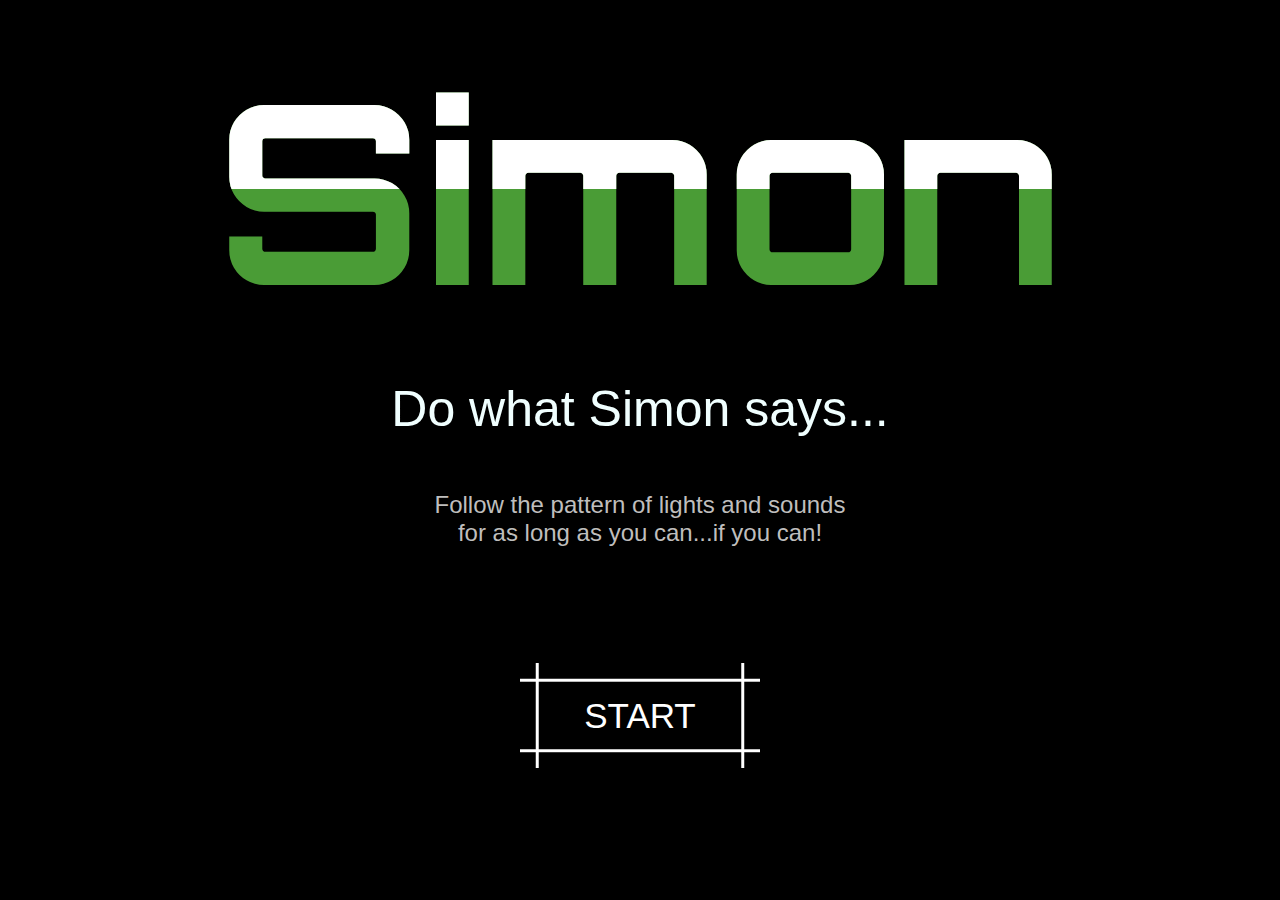
<file: index.html>
<!DOCTYPE html>
<html lang="en">
<head>
  <meta charset="UTF-8">
  <title>Simon Says</title>
     

  <link href="https://fonts.googleapis.com/css2?family=Orbitron:wght@700&display=swap" rel="stylesheet">
   <link rel="stylesheet" href="style.css">
   
</head>
<body>
    
    <div class="main">
      <div class="text-container">
         <div class="text-back">Simon</div>
         <div class="text-front">Simon</div>
     </div>
     <h1 class="upr">Do what Simon says...</h1>
     <h2 class="lwr" style="font-family: 'Gill Sans', 'Gill Sans MT', Calibri, 'Trebuchet MS', sans-serif;font-weight: 200;color: rgb(191, 190, 189);">Follow the pattern of lights and sounds<br>for as long as you can...if you can!</h2>
     
      <button class="button-89" role="button">START</button>
    </div>
 <script src="script.js"></script>
</body>
</html>
</file>
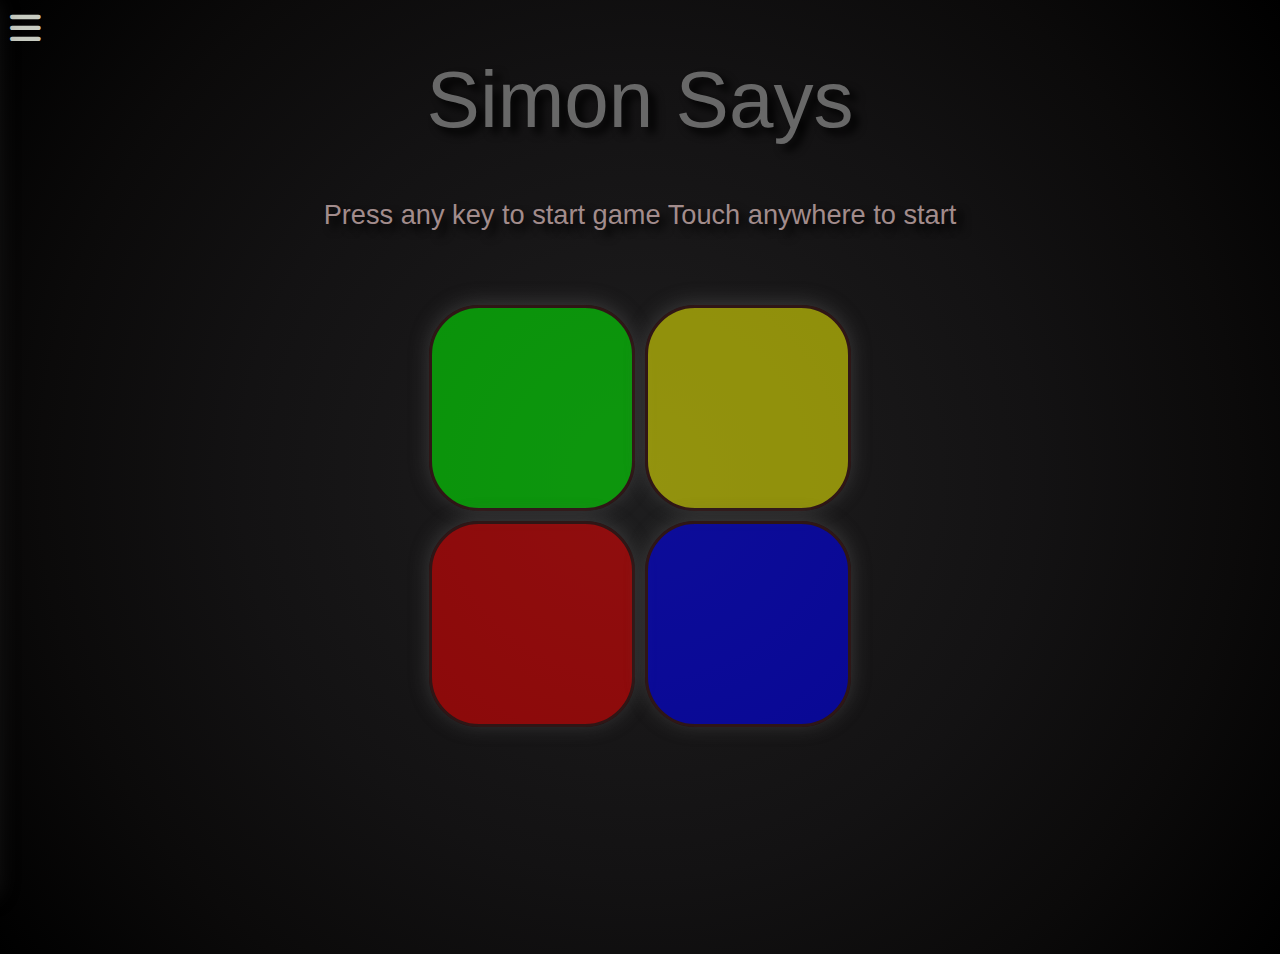
<file: back.html>
<!DOCTYPE html>
<html lang="en">
<head>
    <meta charset="UTF-8">
    <meta name="viewport" content="width=device-width, initial-scale=1.0">
    <title>Simon Game</title>
    <link rel="stylesheet" href="style.css">
    <link
    rel="stylesheet"
    href="https://cdnjs.cloudflare.com/ajax/libs/font-awesome/6.7.2/css/all.min.css"
    integrity="sha512-Evv84Mr4kqVGRNSgIGL/F/aIDqQb7xQ2vcrdIwxfjThSH8CSR7PBEakCr51Ck+w+/U6swU2Im1vVX0SVk9ABhg=="
    crossorigin="anonymous"
    referrerpolicy="no-referrer"
  />
</head>
<body>
<h1>Simon Says</h1>
<h3><span class="a">Press any key to start game</span> <span class="b">Touch anywhere to start</span></h3>
<div id="game-container">
    <div class="first_line">
        <div class="btn green" type="button" id="green" style="margin-right: 5px;"></div>
        <div class="btn red" type="button" id="red" style="margin-right: 5px;"></div>
    </div>

    <div class="second_line">
        <div class="btn yellow" type="button" id="yellow" style="margin-left: 5px;"></div>
        <div class="btn blue" type="button" id="blue" style="margin-left: 5px;"></div>
    </div>



    <div class="mainbox">
    <input type="checkbox" id="check" />

    <div class="btn_1">
      <label for="check"><i class="fa-solid fa-bars"></i></label>
    
    </div>
    
    <div class="sidebar_menu">
     
      <div class="logo">
        <a href="#" style="font-family: Verdana, Geneva, Tahoma, sans-serif;opacity: 0.8;margin-left: 2.3rem;">How to Play!!</a>
      </div>
      <div class="content">
        <p style="font-family: Verdana, Geneva, Tahoma, sans-serif;opacity: 0.8;margin-left: 20px;">The classic “Simon” memory sequence game challenges players to remember and repeat 
            an ever-growing pattern of lights and sounds. The game begins with four colored buttons, each producing a unique tone when pressed. In the first round, the game flashes one 
            light, and the player must press the corresponding button to match it. In the second round, the game repeats the first light and adds a new one, requiring the player to press 
            both in the correct order. With each subsequent round, the sequence becomes longer, and the player must recall the entire pattern from the beginning every time. The game ends if 
            the player presses the wrong button or plays the sequence in the wrong order, though some versions allow a retry. As the rounds progress, the speed can increase, making it even more
             challenging. This simple yet addictive format tests short-term memory, focus, and pattern recognition skills.</p>
      </div>

     
      <div class="btn_2">
        <label for="check"><i class="fa-solid fa-xmark"></i></label>
      </div>

    
    </div>
  </div>
<script src="script.js"></script>
</body>
</html>
</file>
<file: style.css>
body{
    text-align: center;
    height: 100vh;
background-image: radial-gradient(circle, #1e1e1f, #191819, #131213, #0b0a0a, #000000);
overflow: hidden;
}

body::-webkit-scrollbar {
  width: 0px;
  
}

h1, h2, h3, h4, h5, h6 {
   text-shadow: 7px 6px 8px #000000;
    color: white;
    
}
h1{
    font-size: 5rem;font-family: Impact, Haettenschweiler, 'Arial Narrow Bold', sans-serif;font-weight: 200;color: rgb(104, 104, 104);
}
h3{
    font-size: 1.7rem;font-weight: 100;font-family: 'Gill Sans', 'Gill Sans MT', Calibri, 'Trebuchet MS', sans-serif;color: rgb(162, 140, 140);
}
#game-container {
    display: flex;
    margin-top: 4rem;
    justify-content: center;
    
}

.btn {
    cursor: pointer;
    width: 200px;
    height: 200px;
    margin: 10px;
    border: 3px solid rgb(47, 22, 22);
    border-radius: 50px;
    box-shadow: 0px -2px 20px 0px rgba(94, 94, 94, 0.49);
}
.green{
    background-color: rgba(0, 255, 0, 0.539);
}
.red{
    background-color: rgba(255, 0, 0, 0.511);
}
.yellow{
    background-color: rgba(255, 255, 0, 0.523);
}
.blue{
    background-color: rgba(0, 0, 255, 0.55);
}

.flash {
    animation: flash 0.1s;
    background-color: rgb(255, 255, 255);
}
.userflash {
    animation: flash 0.2s;
    background-color: rgb(0, 0, 0);
}

@keyframes flash {
    0% { transform: scale(1); }
    50% { transform: scale(1.01); }
    100% { transform: scale(1); }
}

.wrong {
    
    background-color: rgba(255, 0, 0, 0.811);
    background-image: none
}

@media(max-width:900px){
    #game-container {
        margin-top: 200px;
    }
}

.main{
    display: flex;
    flex-direction: column;
   
    align-items: center;
    height: 100vh;
    background-color: #000000;
    margin: 0;
}

body {
    margin: 0;
    padding: 0;
    
}
.text-container {
      position: relative;
      font-family: 'Orbitron', sans-serif;
      font-size: 250px;
      font-weight: bold;
    }

    .text-back {
      color: #4a9c36; 
    }

    .text-front {
      position: absolute;
      top: 0;
      left: 0;
      color: white;
      clip-path: inset(0 0 50% 0); 
    }
    .text-container{
        margin-top: 2rem ;
    }
    

.button-89 {
  --b: 3px;   
  --s: .45em; 
  --color: #ffffff;
  margin-top: 6rem;
  height: 6.6rem;
  width: 15rem;
  padding: calc(.5em + var(--s)) calc(.9em + var(--s));
  color: var(--color);
  --_p: var(--s);
  background:
    conic-gradient(from 90deg at var(--b) var(--b),#0000 90deg,var(--color) 0)
    var(--_p) var(--_p)/calc(100% - var(--b) - 2*var(--_p)) calc(100% - var(--b) - 2*var(--_p));
  transition: .3s linear, color 0s, background-color 0s;
  outline: var(--b) solid #0000;
  outline-offset: .6em;
  font-size: 35px;
  font-family: Impact, Haettenschweiler, 'Arial Narrow Bold', sans-serif;
  border: 0;

  user-select: none;
  -webkit-user-select: none;
  touch-action: manipulation;
}

.button-89:hover,
.button-89:focus-visible{
  --_p: 0px;
  outline-color: var(--color);
  outline-offset: .05em;
}

.button-89:active {
  background: var(--color);
  color: #fff;
}


#check{
    display: none;
}
.btn_1 label{
    color: rgb(200, 204, 194);
    font-size: 35px;
    position: absolute;
    left: 10px;
    top: 10px;
   
    cursor: pointer;
    z-index: 1;
}
.sidebar_menu{
    position: fixed;
    left: -390px;
    top: 4px;
    height: 100vh;
    width: 380px;
    background: rgba(0, 0, 0, 0.3);
  border-radius: 15px;
  backdrop-filter: blur(12px);
  box-shadow: 10px -5px 20px 0px rgba(36, 36, 36, 0.46);
  transition: all 0.15s linear;
    z-index: 2;
}

.sidebar_menu .logo{
    width: 100%;
    height: 60px;
    position: absolute;
    border-radius: 15px;
    box-shadow: 0px 0px 10px 0px rgba(237, 232, 232, 0.46);
    
}
.sidebar_menu .logo a{
    position: absolute;
    top: 20px;
    left: 80px;
    text-decoration: none;
    font-size: 20px;
    color: white;
    font-weight: 600;
}

.sidebar_menu .btn_2 label{
    color: white;
    font-size: 30px;
    position: absolute;
    left: 10px;
    top: 10px;
    cursor: pointer;
    opacity: 0;
    
    
}
.content p{
    color: #fff;
    margin-top: 9rem;
    margin-right: 21px;
    padding: 0 rem;
    
}

#check:checked ~ .sidebar_menu {
    left: 0;
    
    
}
#check:checked ~ .btn_1  label{
    transform: rotate(180deg);
    opacity: 0;
        transition: all 0.5s linear;

}
#check:checked ~.sidebar_menu  .btn_2 label{
    transform: rotate(180deg);
    opacity: 1;
    transition: all 0.3s linear;
}
.upr{
    font-family: 'Trebuchet MS', 'Lucida Sans Unicode', 'Lucida Grande', 'Lucida Sans', Arial, sans-serif; font-size: 50px;color: azure;
}

@media(max-width: 900px) {
    body{
        overflow:auto;
        
    }
    
    
}

@media(max-width: 450px) {
    .btn {
   
    width: 150px;
    height: 150px;
    border-radius: 30px;
}
#game-container {
    display: flex;
    margin-top: 5rem;
    justify-content: center;
}   

}
</file>
